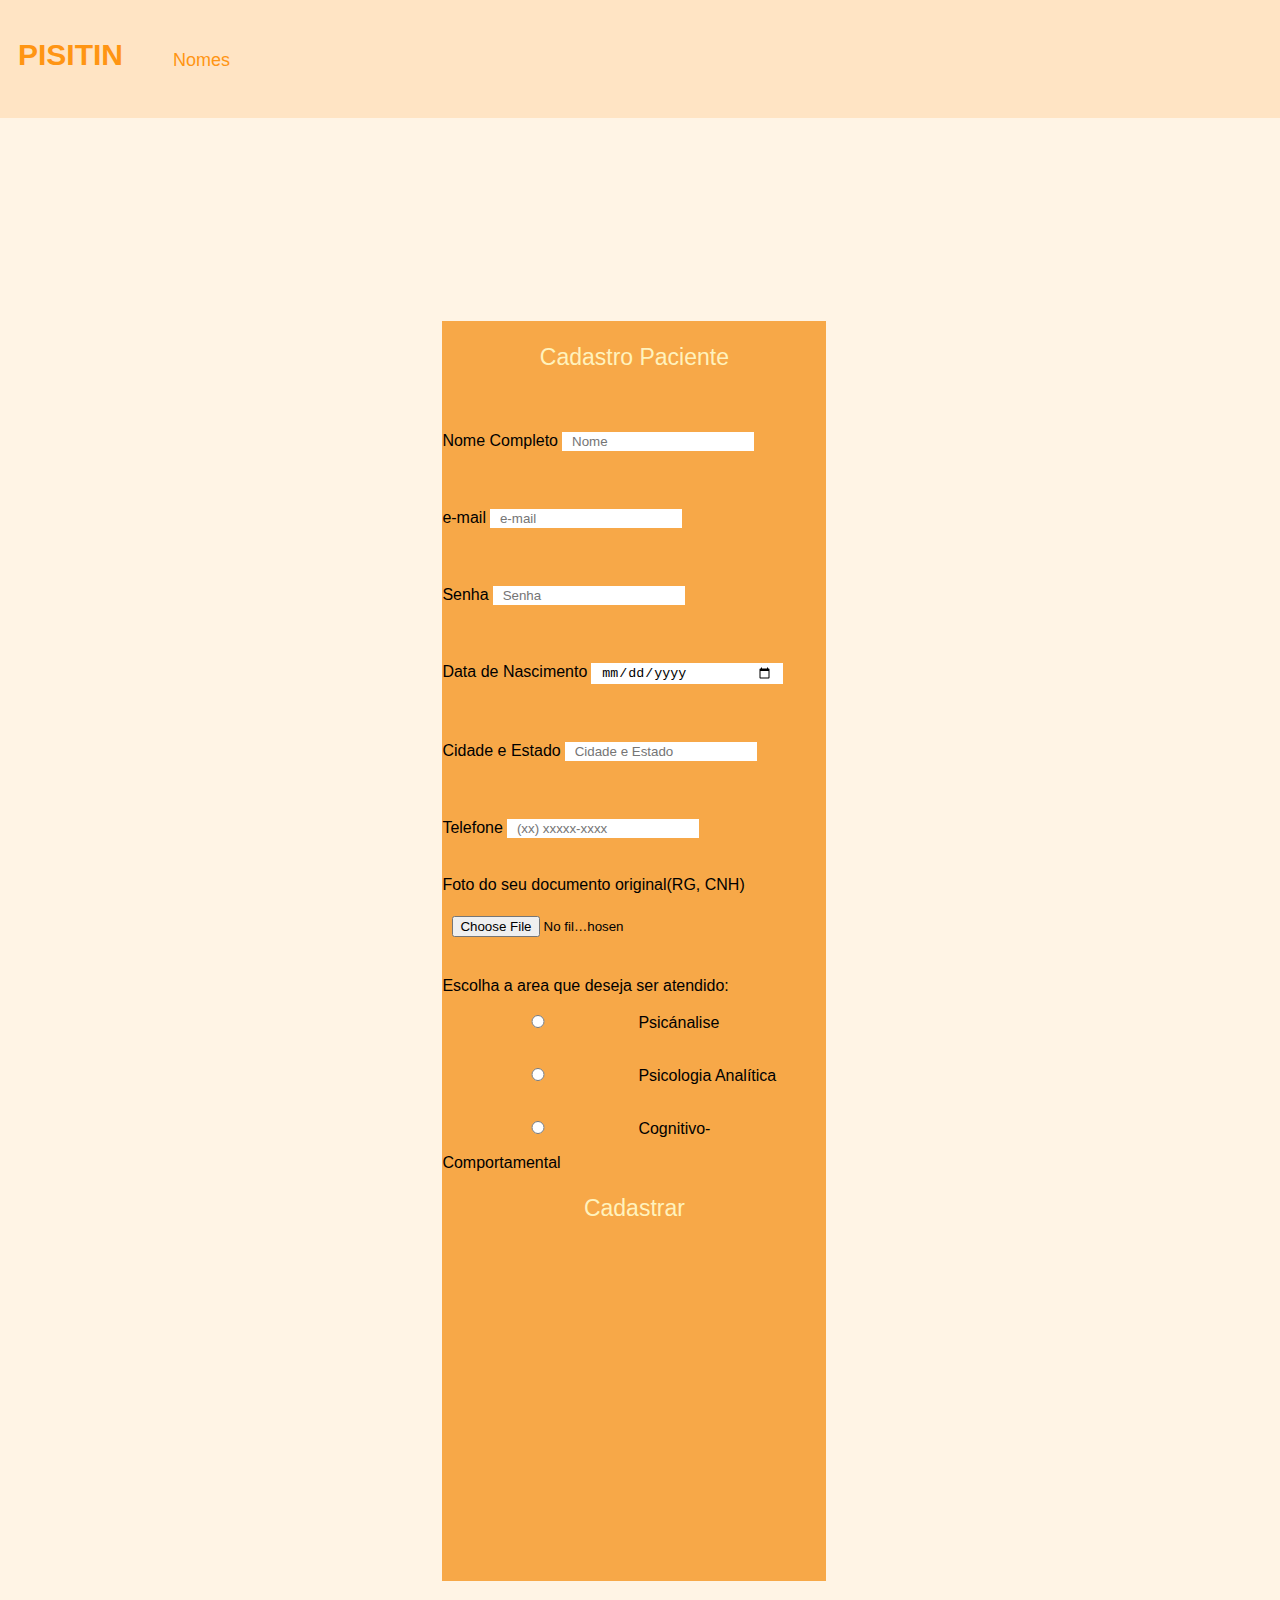
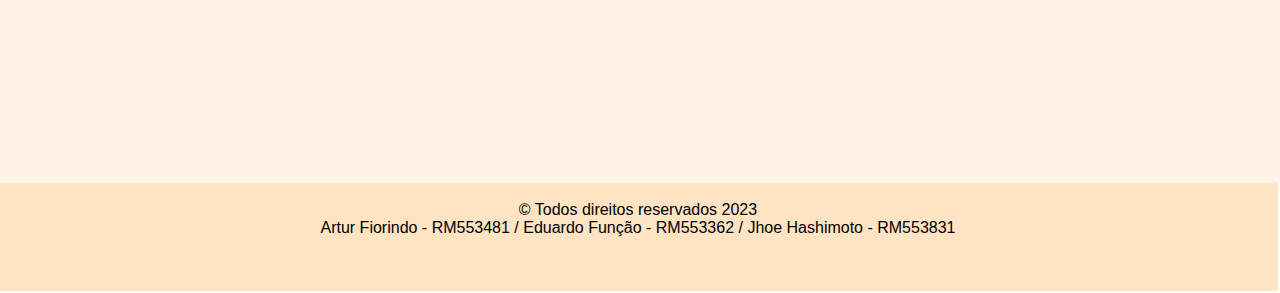
<file: html e css/cadastro/cadastro-paciente.html>
<!DOCTYPE html>
<html lang="pt-br">
<head>
    <meta charset="UTF-8">
    <meta name="viewport" content="width=device-width, initial-scale=1.0">
    <link rel='stylesheet' type='text/css' media='screen' href='../css/cadastro-pac.css'>
    <link rel="icon" href="../img/icon-site.png" alt="icon P">
    <title>Pisitin</title>
</head>
<body>
    <header>
        <div class="container-menu">
            <div class="logo">
                <a href="../index.html"><h2>PISITIN</h2></a>

            </div>
            <div class="menu">

                <a></a>
                <a></a>
                <a></a>
                <a href="../nomes.html">Nomes</a>

            </div>

        </div>
    </header>
    <div class="container-cad">
        <div class="box">
            <p class="text-box">Cadastro Paciente</p>

            <br>

            <form action="">
                <label for="txtNome">Nome Completo</label>
                    <input type="text" id="txtNome" name="txtNome" placeholder="Nome" required>
                    
                    <br> <br>
               
                <label for="txtEmail">e-mail</label>
                    <input type="email" id="txtEmail" name="txtEmail" placeholder="e-mail" required>
                    <br> <br>
                
                <label for="txtSenha">Senha</label>
                    <input type="password" id="txtSenha" name="txtSenha" placeholder="Senha" required>
                    
                    <br> <br>

                <label for="txtData">Data de Nascimento</label>
                    <input type="date" id="txtData" name="txtData" required>
                    
                    <br> <br>

                <label for="txtRegião">Cidade e Estado</label>
                    <input type="text" id="txtRegião" name="txtRegião" placeholder="Cidade e Estado" required>
                    
                    <br> <br>

                    <label for="telefone">Telefone</label>
                        <input class="inputform" type="tel" id="telefone" class="input-padrao" required placeholder="(xx) xxxxx-xxxx">

                    <br><br>
                
                <label for="txtFileUpload">Foto do seu documento original(RG, CNH)</label>
                    <input type="file" id="txtFileUpload" name="txtFileUpload" required>

                    <br><br>

                <label for="area">Escolha a area que deseja ser atendido:</label>
                    <input type="radio" id="psic" name="area">
                <label for="area">Psicánalise</label><br>
                    <input type="radio" id="analitica" name="area">
                <label for="area">Psicologia Analítica</label><br>
                    <input type="radio" id="compor" name="area">
                <label for="area">Cognitivo-Comportamental</label>
                        

            </form>
                    <a class="alog" href="../login.html"><p>Cadastrar</p></a>

            

        </div>
    </div>

    <div class="container-menu2">
        <div class="roda">
            <footer>
                &copy; Todos direitos reservados 2023 <br>
                Artur Fiorindo - RM553481 / Eduardo Função - RM553362 / Jhoe Hashimoto - RM553831

            </footer>

        </div>
    </div>

</body>
</html>
</file>
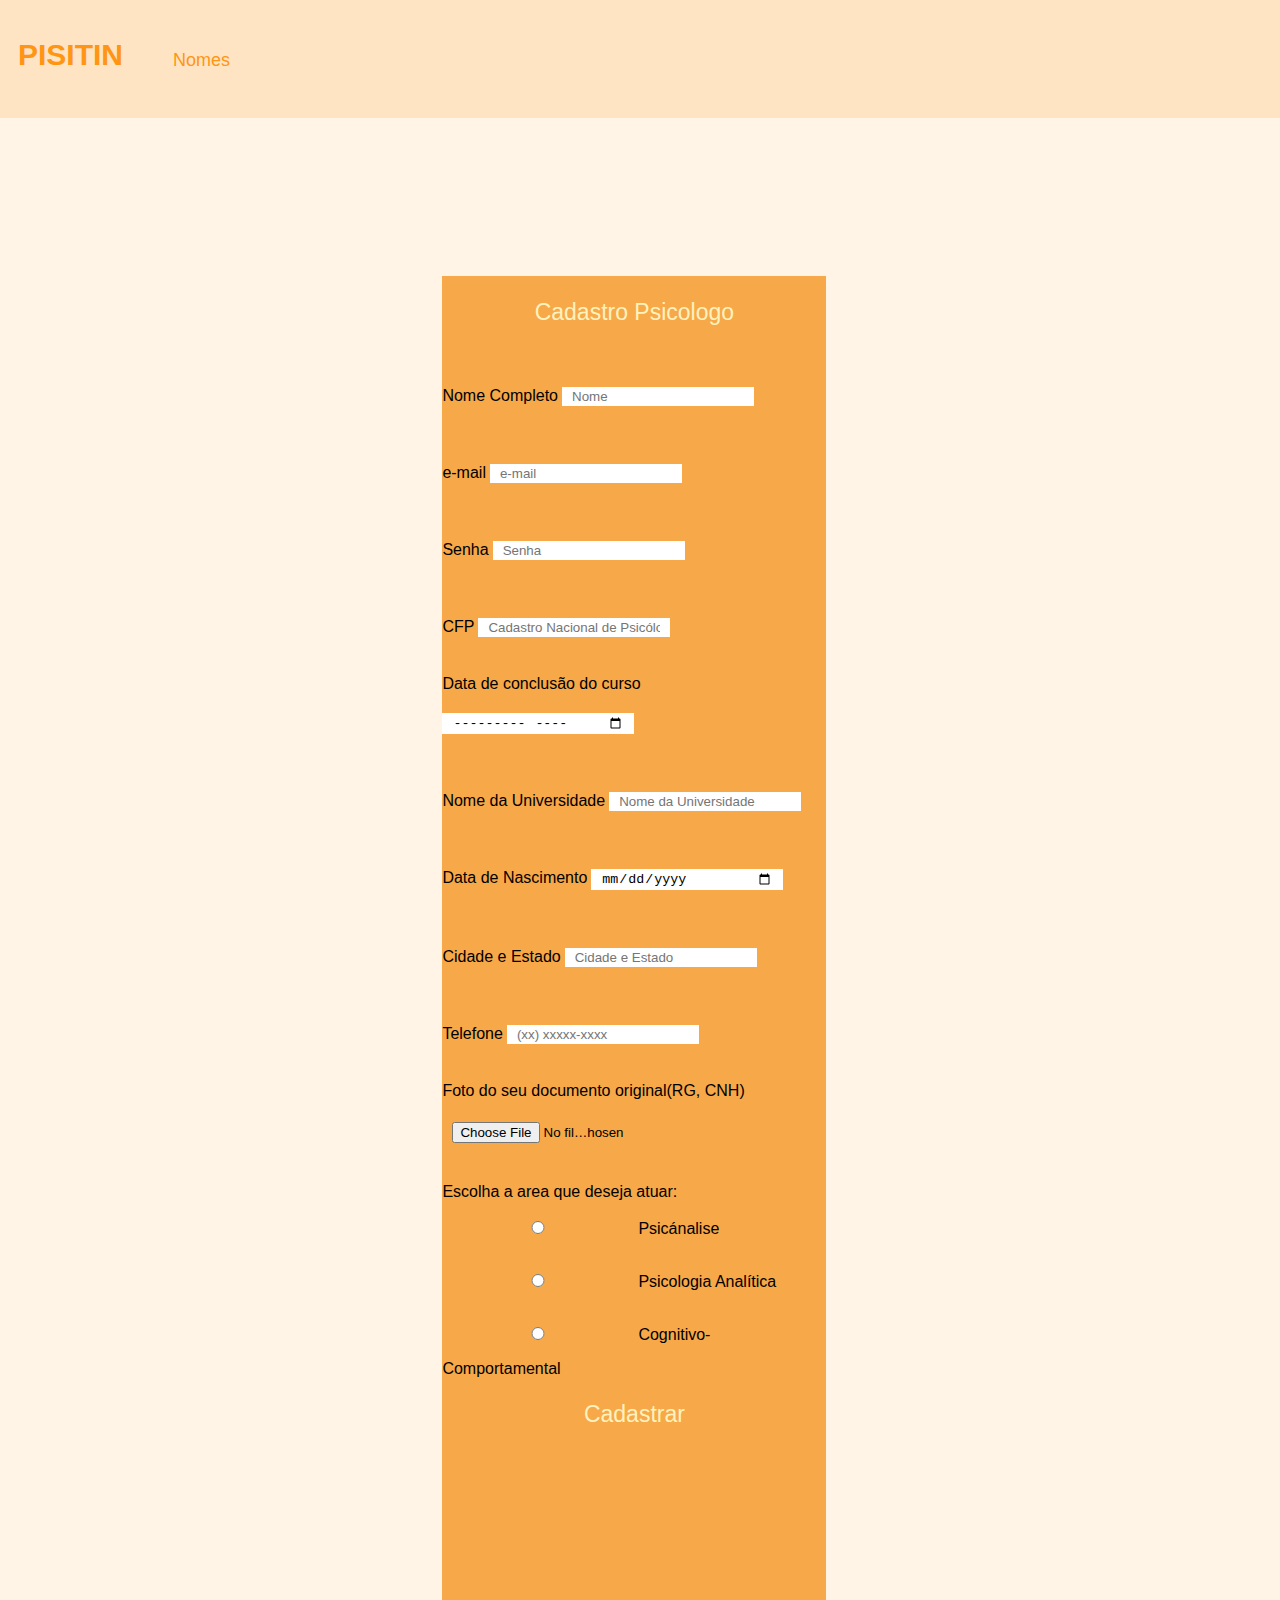
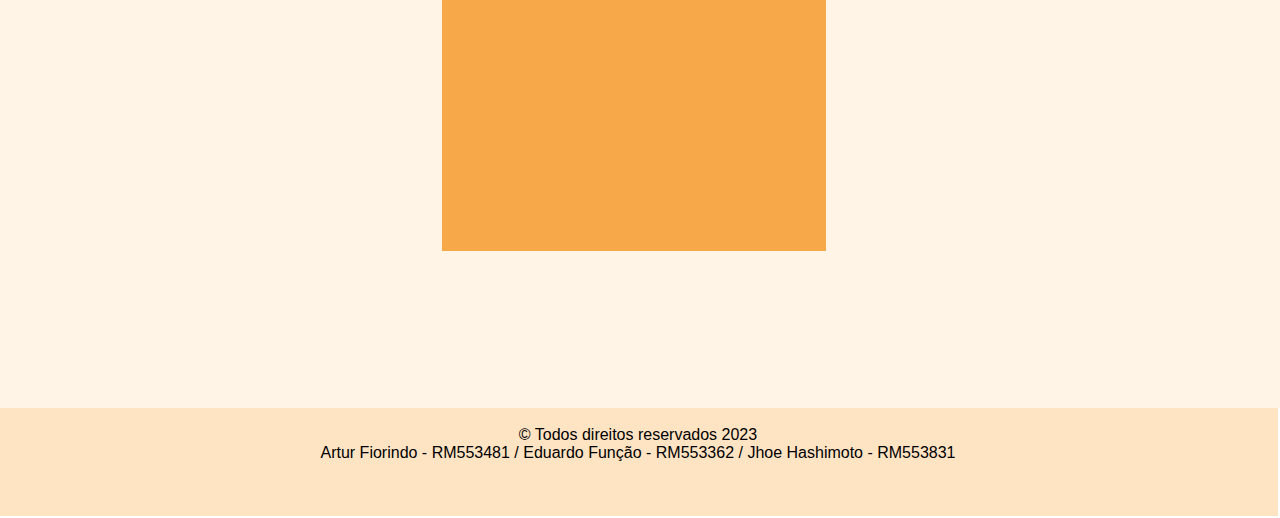
<file: html e css/cadastro/cadastro-psico.html>
<!DOCTYPE html>
<html lang="pt-br">
<head>
    <meta charset="UTF-8">
    <meta name="viewport" content="width=device-width, initial-scale=1.0">
    <link rel='stylesheet' type='text/css' media='screen' href='../css/cadastro-psi.css'>
    <link rel="icon" href="../img/icon-site.png" alt="icon P">
    <title>Pisitin</title>
</head>
<body>
    <header>
        <div class="container-menu">
            <div class="logo">
                <a href="../index.html"><h2>PISITIN</h2></a>

            </div>
            <div class="menu">

                <a></a>
                <a></a>
                <a></a>
                <a href="../nomes.html">Nomes</a>

            </div>

        </div>
    </header>
    <div class="container-cad">
        <div class="box">
            <p class="text-box">Cadastro Psicologo</p>

            <br>

            <form action="">
                <label for="txtNome">Nome Completo</label>
                    <input type="text" id="txtNome" name="txtNome" placeholder="Nome" required>
                    
                    <br> <br>
               
                <label for="txtEmail">e-mail</label>
                    <input type="email" id="txtEmail" name="txtEmail" placeholder="e-mail" required>
                    <br> <br>
                
                <label for="txtSenha">Senha</label>
                    <input type="password" id="txtSenha" name="txtSenha" placeholder="Senha" required>
                    
                    <br> <br>

                <label for="txtCFP">CFP</label>
                    <input type="text" id="txtCFP" name="txtCFP" placeholder="Cadastro Nacional de Psicólogas(os)" required>
                    
                    <br> <br>

                <label for="txtDataCon">Data de conclusão do curso</label>
                    <input type="month" id="txtDataCon" name="txtDataCon" required>
                    
                    <br> <br>

                <label for="txtUni">Nome da Universidade</label>
                    <input type="text" id="txtUni" name="txtUni" placeholder="Nome da Universidade" required>
                    
                    <br> <br>

                <label for="txtData">Data de Nascimento</label>
                    <input type="date" id="txtData" name="txtData" required>
                    
                    <br> <br>

                <label for="txtRegião">Cidade e Estado</label>
                    <input type="text" id="txtRegião" name="txtRegião" placeholder="Cidade e Estado" required>
                    
                    <br> <br>

                    <label for="telefone">Telefone</label>
                        <input class="inputform" type="tel" id="telefone" class="input-padrao" required placeholder="(xx) xxxxx-xxxx">

                    <br><br>
                
                <label for="txtFileUpload">Foto do seu documento original(RG, CNH)</label>
                    <input type="file" id="txtFileUpload" name="txtFileUpload" required>

                    <br><br>

                <label for="area">Escolha a area que deseja atuar:</label>
                    <input type="radio" id="psic" name="area">
                <label for="area">Psicánalise</label><br>
                    <input type="radio" id="analitica" name="area">
                <label for="area">Psicologia Analítica</label><br>
                    <input type="radio" id="compor" name="area">
                <label for="area">Cognitivo-Comportamental</label>
                        

                    
            </form>
                    <a class="alog" href="../login.html"><p>Cadastrar</p></a>

            

        </div>
    </div>

    <div class="container-menu2">
        <div class="roda">
            <footer>
                &copy; Todos direitos reservados 2023 <br>
                Artur Fiorindo - RM553481 / Eduardo Função - RM553362 / Jhoe Hashimoto - RM553831

            </footer>

        </div>
    </div>

</body>
</html>
</file>
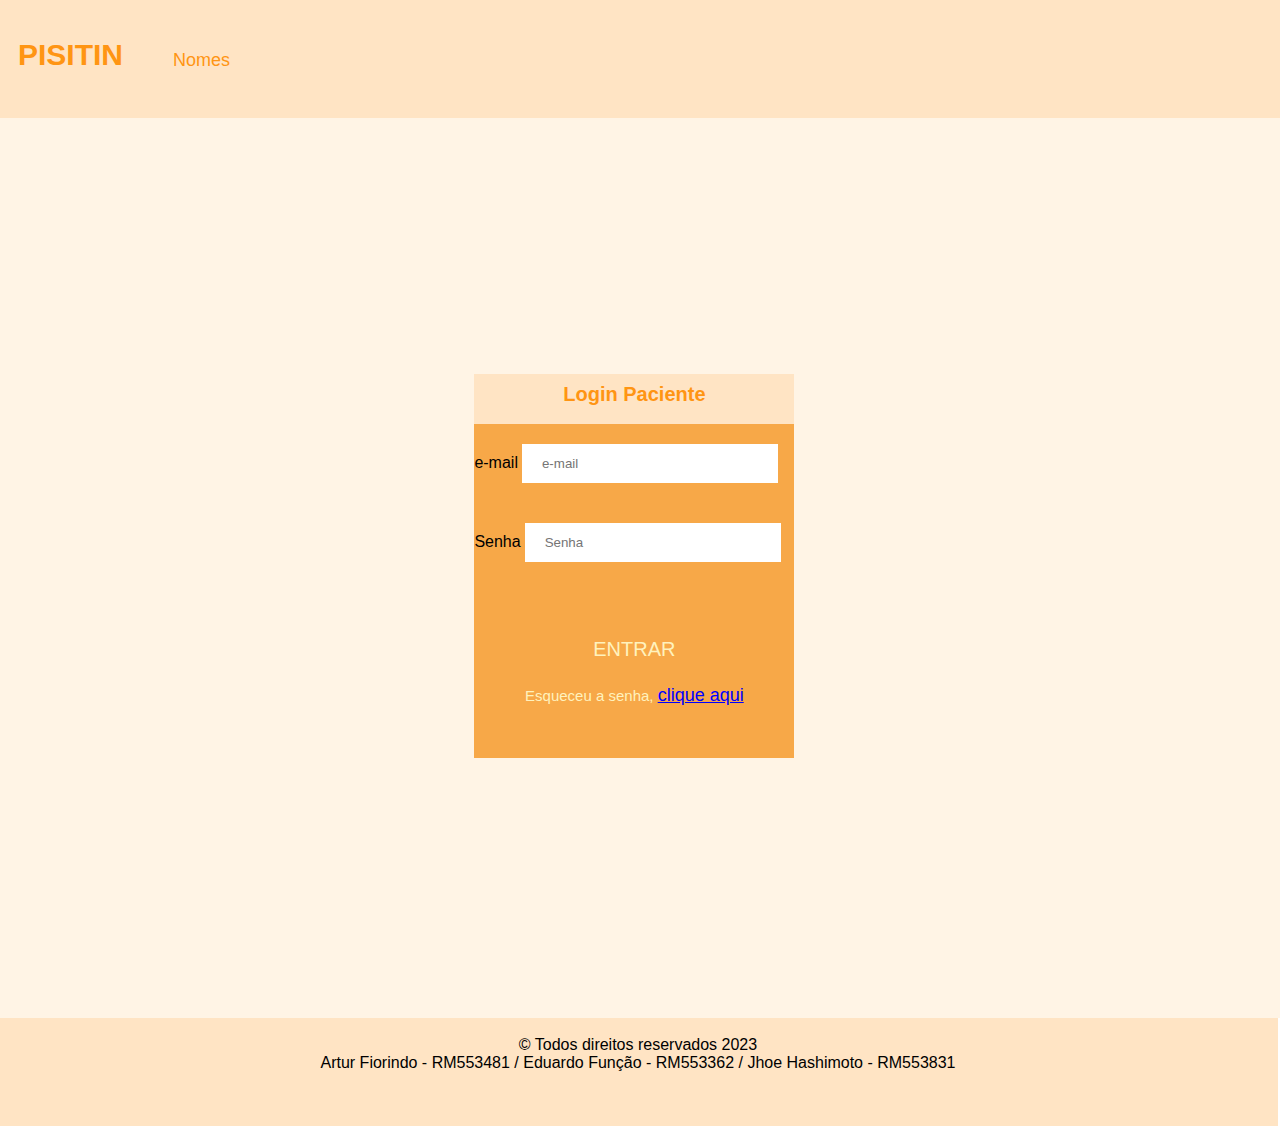
<file: html e css/login/login-pac.html>
<!DOCTYPE html>
<html lang="pt-br">
<head>
    <meta charset="UTF-8">
    <meta name="viewport" content="width=device-width, initial-scale=1.0">
    <link rel='stylesheet' type='text/css' media='screen' href='../css/login-pac.css'>
    <link rel="icon" href="../img/icon-site.png" alt="icon P">
    <title>Pisitin</title>
</head>
<body>
    <header>
        <div class="container-menu">
            <div class="logo">
                <a href="../index.html"><h2>PISITIN</h2></a>

            </div>
            <div class="menu">

                <a></a>
                <a></a>
                <a></a>
                <a href="../nomes.html">Nomes</a>

            </div>

        </div>
    </header>

    <div class="container-log">
        <div class="box">
            <header class="cabe-login">
                <p class="log-text"><strong>Login Paciente</strong></p>
            </header>
            
            <form action="">
                 
            
                <label for="txtEmail">e-mail</label>
                    <input type="email" id="txtEmail" name="txtEmail" placeholder="e-mail" required>

                    
                <label for="txtSenha">Senha</label>
                    <input type="password" id="txtSenha" name="txtSenha" placeholder="Senha" required>

                    <br><br><br>

                    <a class="botao-login" href="../pagina-principal/pag-pac.html"><p>ENTRAR</p></a>

                <br><br>

                <p class="esquece">Esqueceu a senha, <a class="link-cad" href="../cadastro.html">clique aqui</a></p>

                


            
        </div>
    </div>

    <div class="container-menu2">
        <div class="roda">
            <footer>
                &copy; Todos direitos reservados 2023 <br>
                Artur Fiorindo - RM553481 / Eduardo Função - RM553362 / Jhoe Hashimoto - RM553831

            </footer>

        </div>
    </div>

</body>
</html>
</file>
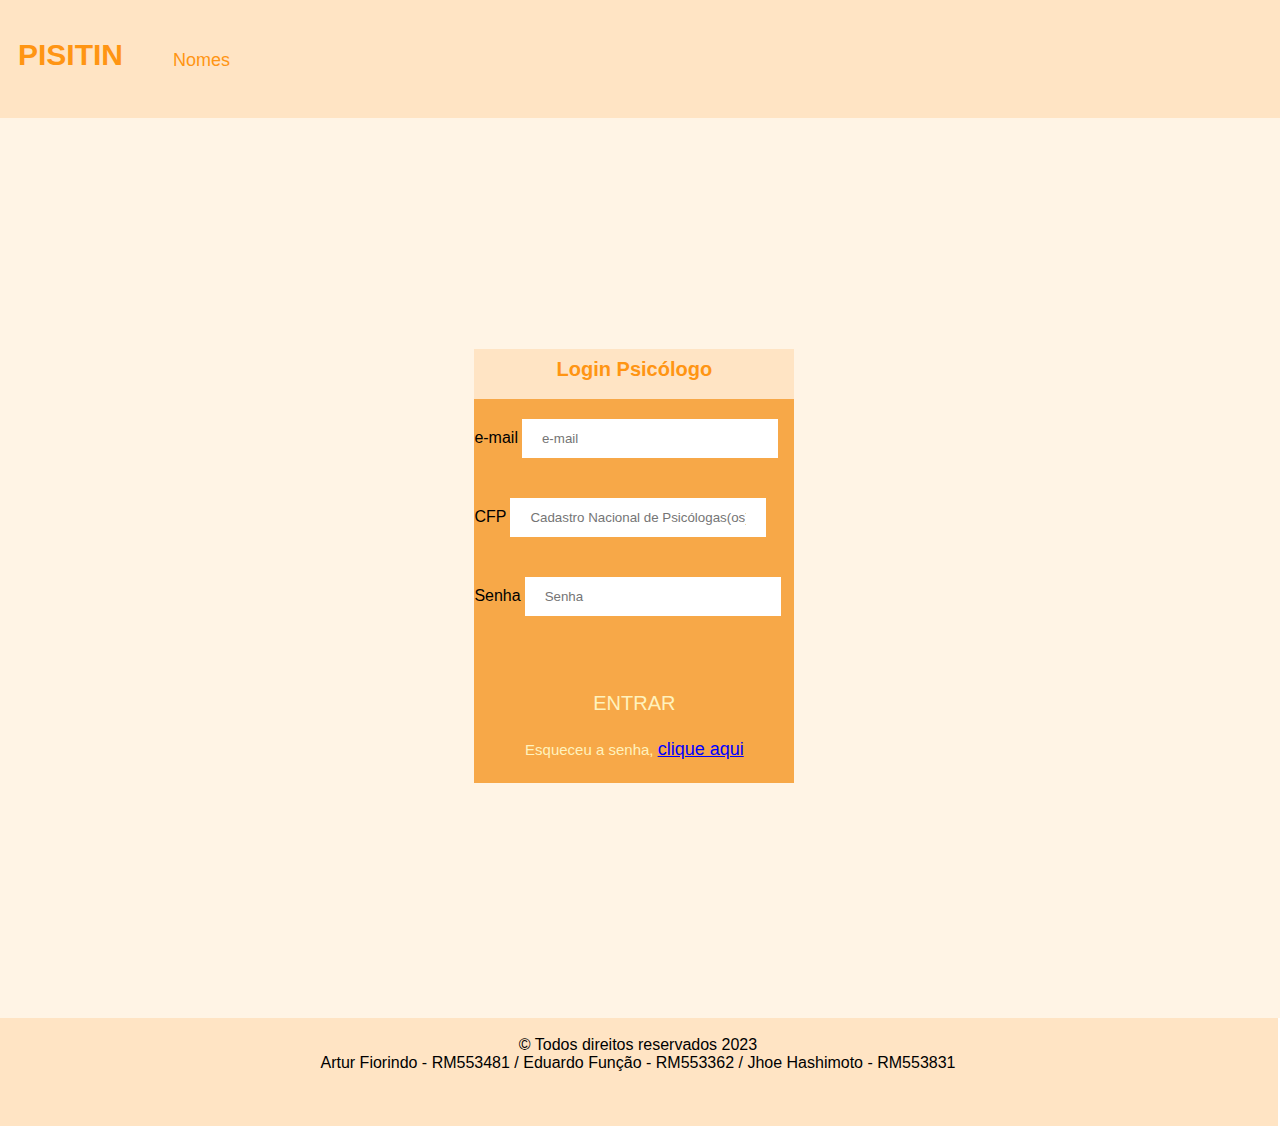
<file: html e css/login/login-psi.html>
<!DOCTYPE html>
<html lang="pt-br">
<head>
    <meta charset="UTF-8">
    <meta name="viewport" content="width=device-width, initial-scale=1.0">
    <link rel='stylesheet' type='text/css' media='screen' href='../css/login-psi.css'>
    <link rel="icon" href="../img/icon-site.png" alt="icon P">
    <title>Pisitin</title>
</head>
<body>
    <header>
        <div class="container-menu">
            <div class="logo">
                <a href="../index.html"><h2>PISITIN</h2></a>

            </div>
            <div class="menu">

                <a></a>
                <a></a>
                <a></a>
                <a href="../nomes.html">Nomes</a>

            </div>

        </div>
    </header>

    <div class="container-log">
        <div class="box">
            <header class="cabe-login">
                <p class="log-text"><strong>Login Psicólogo</strong></p>
            </header>
            
            <form action="">
                 
            
                <label for="txtEmail">e-mail</label>
                    <input type="email" id="txtEmail" name="txtEmail" placeholder="e-mail" required>

                <label for="txtCFP">CFP</label>
                    <input type="text" id="txtCFP" name="txtCFP" placeholder="Cadastro Nacional de Psicólogas(os)" required>

                    
                <label for="txtSenha">Senha</label>
                    <input type="password" id="txtSenha" name="txtSenha" placeholder="Senha" required>

                    <br><br><br>

                
                <a class="botao-login" href="../pagina-principal/pag-psi.html"><p>ENTRAR</p></a>

                <br><br>

                <p class="esquece">Esqueceu a senha, <a class="link-cad" href="../cadastro.html">clique aqui</a></p>

                


            
        </div>
    </div>

    <div class="container-menu2">
        <div class="roda">
            <footer>
                &copy; Todos direitos reservados 2023 <br>
                Artur Fiorindo - RM553481 / Eduardo Função - RM553362 / Jhoe Hashimoto - RM553831

            </footer>

        </div>
    </div>

</body>
</html>
</file>
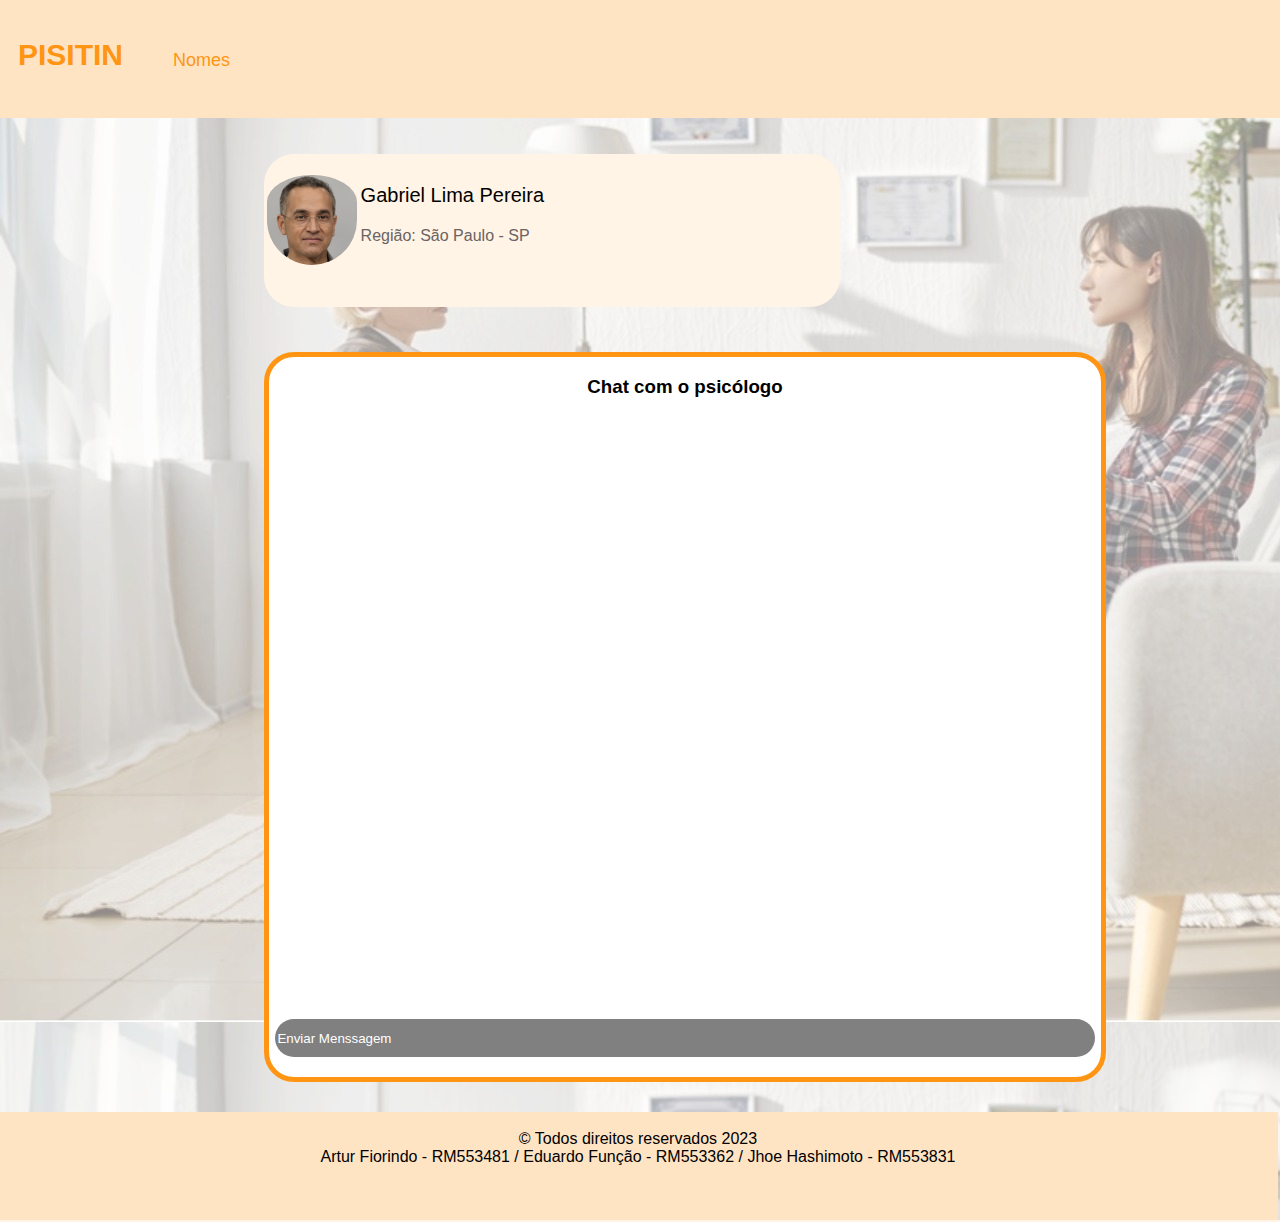
<file: html e css/pagina-principal/contato-pac.html>
<!DOCTYPE html>
<html lang="pt-br">
<head>
    <meta charset="UTF-8">
    <meta name="viewport" content="width=device-width, initial-scale=1.0">
    <link rel='stylesheet' type='text/css' media='screen' href='../css/contato-pac.css'>
    <link rel="icon" href="../img/icon-site.png" alt="icon P">
    <title>Pisitin</title>
</head>
<body>
    <header>
        
        <div class="container-menu">
            <div class="logo">
                <a href="../index.html"><h2>PISITIN</h2></a>

            </div>
            <div class="menu">

                <a></a>
                <a></a>
                <a></a>
                <a href="../nomes.html">Nomes</a>

            </div>

        </div>

    </header>

    <div class="box-lista">
        <table>
            <td>
                <img class="psi" src="../img/psi1.jpeg" alt="Imagem psicólogo Gabriel">
            </td>
            <td>
                <p class="info-psi">Gabriel Lima Pereira</p> <br> <p class="reg-psi">Região: São Paulo - SP</p>
            </td>
        
        </table> 

        </div>
    </div>

    <div class="container-chat">
        <div class="box-chat">
            <form>
                
                <h3>Chat com o psicólogo</h3>
                <label for="txtMenssagem"></label>
                    <input type="text" id="txtMenssagem" name="txtMenssagem" placeholder="Enviar Menssagem" required>

            </form>
              

        </div>
    </div>

    <div class="container-menu2">
        <div class="roda">
            <footer>
                &copy; Todos direitos reservados 2023 <br>
                Artur Fiorindo - RM553481 / Eduardo Função - RM553362 / Jhoe Hashimoto - RM553831

            </footer>

        </div>
    </div>

</body>
</html>
</file>
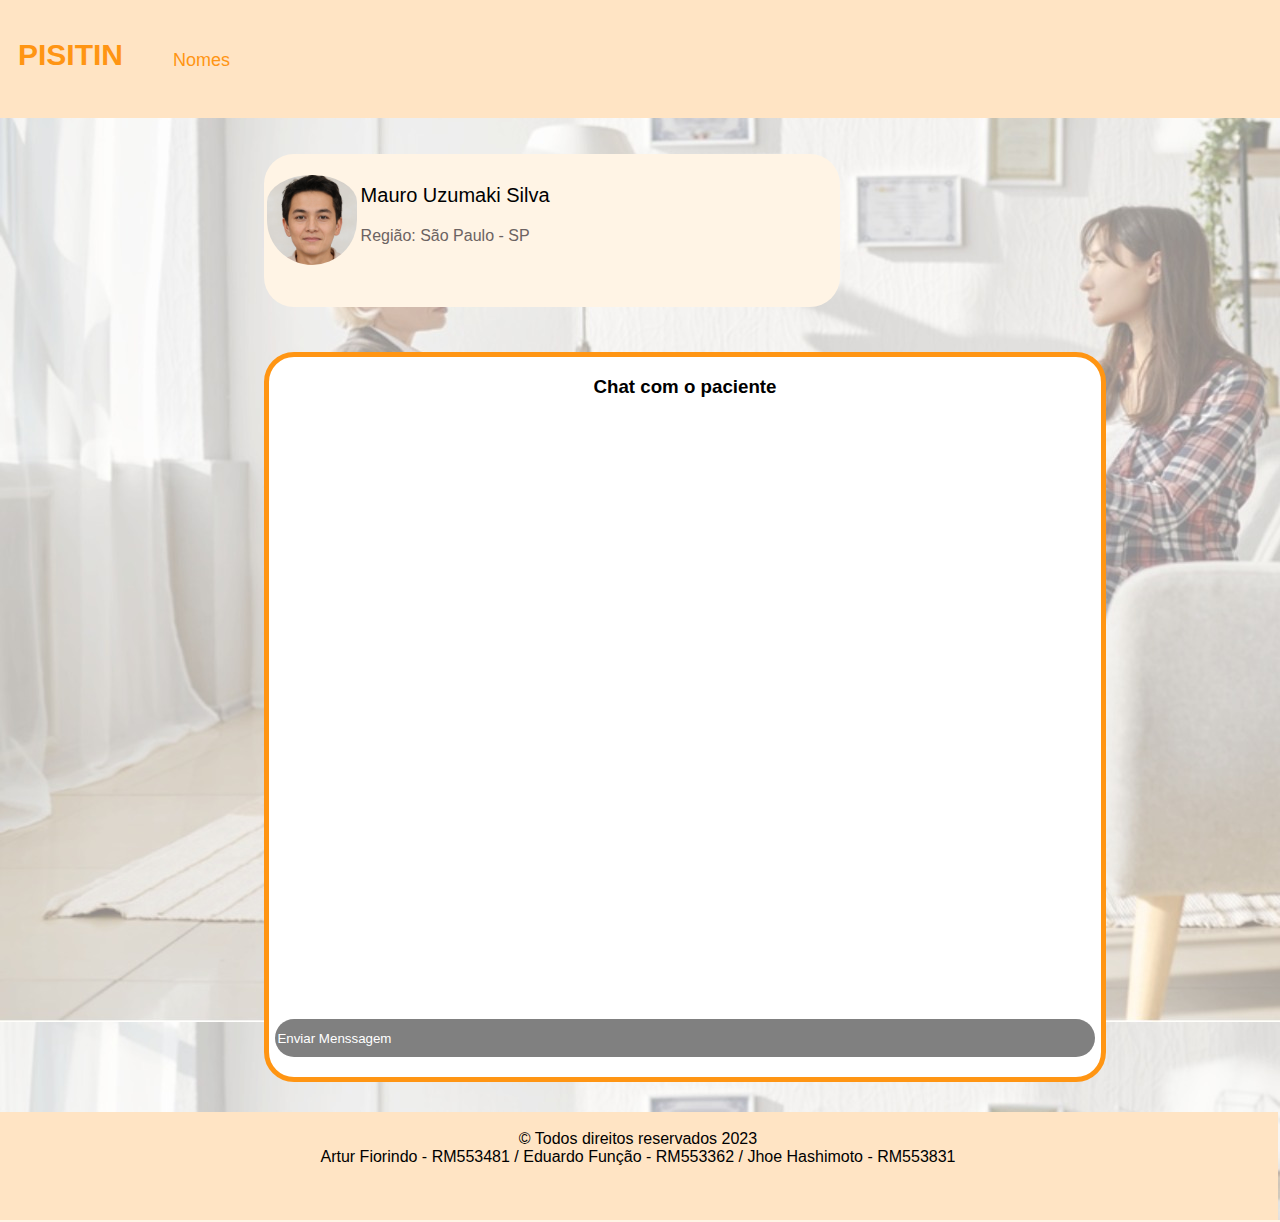
<file: html e css/pagina-principal/contato-psi.html>
<!DOCTYPE html>
<html lang="pt-br">
<head>
    <meta charset="UTF-8">
    <meta name="viewport" content="width=device-width, initial-scale=1.0">
    <link rel='stylesheet' type='text/css' media='screen' href='../css/contato-psi.css'>
    <link rel="icon" href="../img/icon-site.png" alt="icon P">
    <title>Pisitin</title>
</head>
<body>
    <header>
        <div class="container-menu">
            <div class="logo">
                <a href="../index.html"><h2>PISITIN</h2></a>

            </div>
            <div class="menu">

                <a></a>
                <a></a>
                <a></a>
                <a href="../nomes.html">Nomes</a>

            </div>

        </div>

    </header>

    <div class="box-lista">
        <table>
            <td>
                <img class="pac" src="../img/pac1.jpeg" alt="imagem paciente Mauro">
            </td>
            <td>
                <p class="info-pac">Mauro Uzumaki Silva</p> <br> <p class="reg-pac">Região: São Paulo - SP</p>
            </td>
        </table> 

        </div>
    </div>


    <div class="container-chat">
        <div class="box-chat">
            <form>
                <h3>Chat com o paciente</h3>
                <label for="txtMenssagem"></label>
                    <input type="text" id="txtMenssagem" name="txtMenssagem" placeholder="Enviar Menssagem" required>

            </form>
              

        </div>
    </div>

    <div class="container-menu2">
        <div class="roda">
            <footer>
                &copy; Todos direitos reservados 2023 <br>
                Artur Fiorindo - RM553481 / Eduardo Função - RM553362 / Jhoe Hashimoto - RM553831

            </footer>

        </div>
    </div>

</body>
</html>
</file>
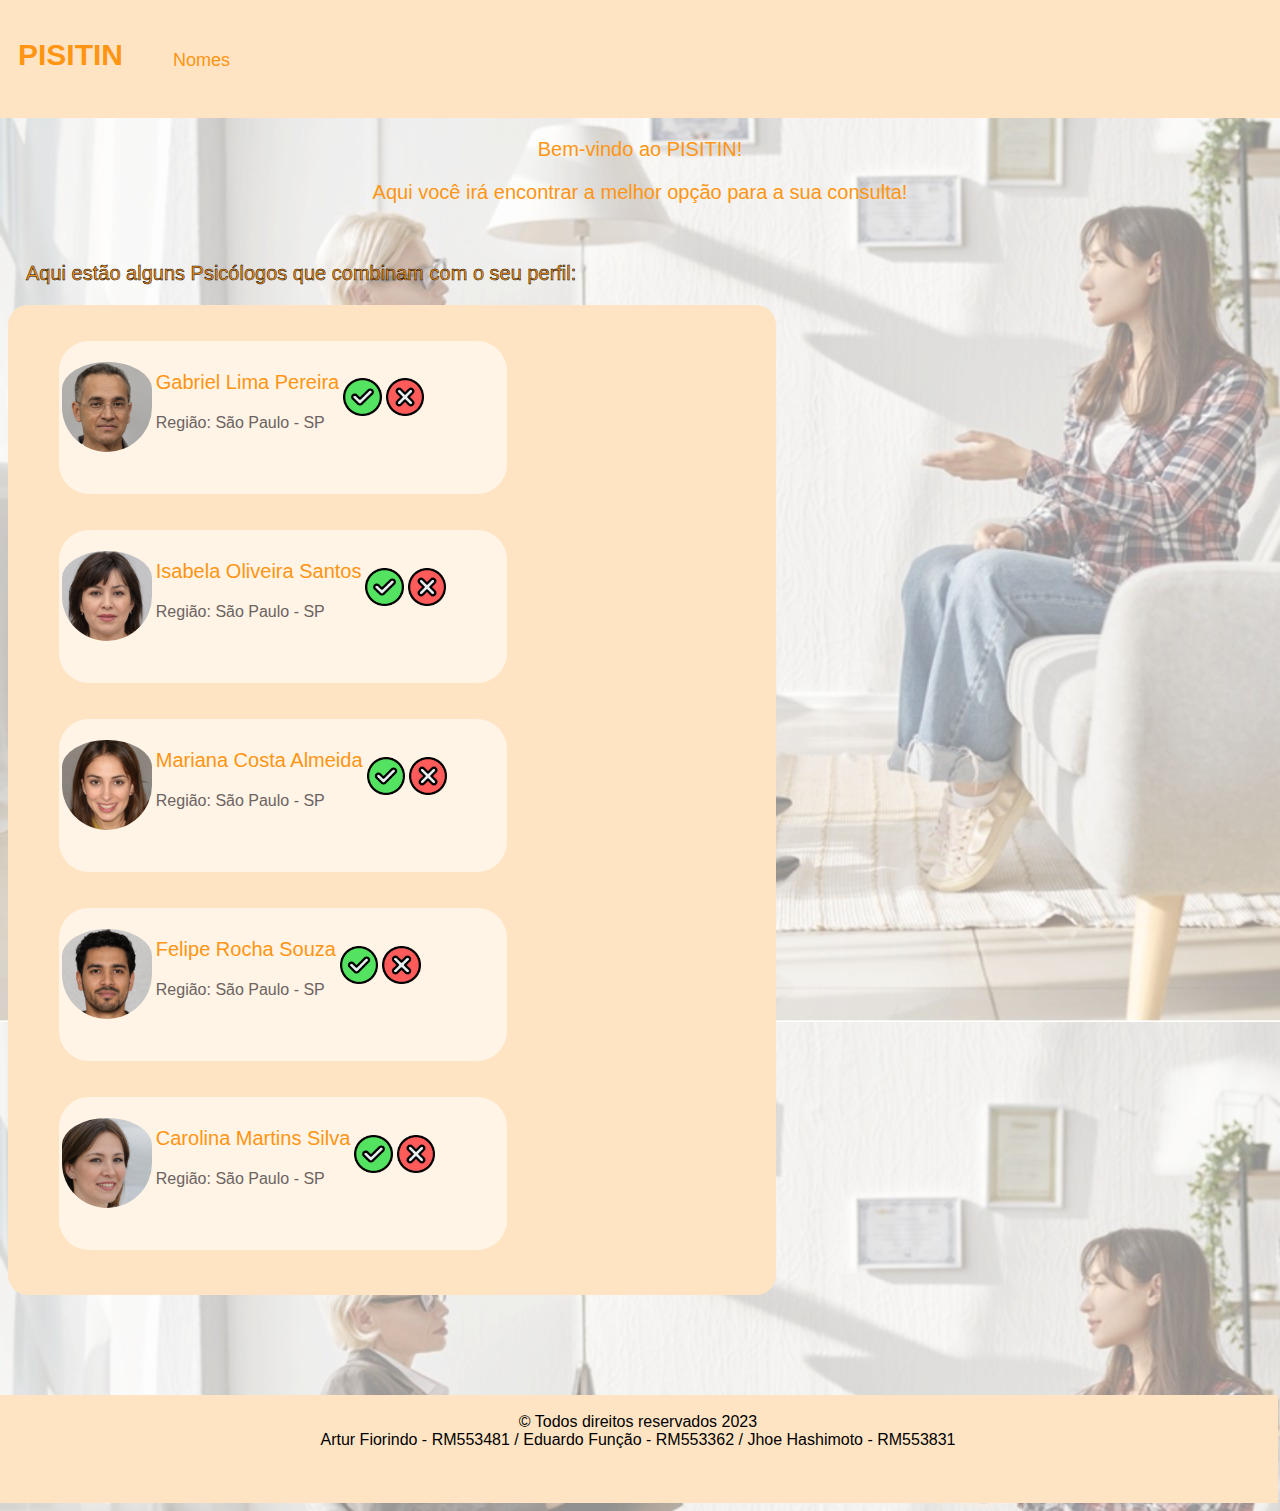
<file: html e css/pagina-principal/pag-pac.html>
<!DOCTYPE html>
<html lang="pt-br">
<head>
    <meta charset="UTF-8">
    <meta name="viewport" content="width=device-width, initial-scale=1.0">
    <link rel='stylesheet' type='text/css' media='screen' href='../css/principal-pac.css'>
    <link rel="icon" href="../img/icon-site.png" alt="icon P">
    <title>Pisitin</title>
</head>
<body>
    <header>
        <div class="container-menu">
            <div class="logo">
                <a href="../index.html"><h2>PISITIN</h2></a>

            </div>
            <div class="menu">

                <a></a>
                <a></a>
                <a></a>
                <a href="../nomes.html">Nomes</a>

            </div>

        </div>

    </header>

    <p class="txt-ini">Bem-vindo ao PISITIN!</p>
    <p class="txt-ini">Aqui você irá encontrar a melhor opção para a sua consulta!</p>

    <br>

    <p class="txt-comb">Aqui estão alguns Psicólogos que combinam com o seu perfil:</p>

    <div class="container-lista">
        <div class="big-box">
            <div class="container-lista">

                    <div class="box-lista">
                    <table>
                        <td>
                            <img class="psi" src="../img/psi1.jpeg" alt="imagem psicólogo Gabriel">
                        </td>
                        <td>
                            <p class="info-psi">Gabriel Lima Pereira</p> <br> <p class="reg-psi">Região: São Paulo - SP</p>
                        </td>
                        <td>
                            <a href="../pagina-principal/contato-pac.html"><img class="ace-rec" src="../img/aceitar.png" alt="icon aceitar"></a>
                            <a href="../pagina-principal/pag-pac_sem.html"><img class="ace-rec" src="../img/cancelar.png" alt="icon recusar"></a>
                        </td>
                    </table> 

                    </div>
                </div>

                <div class="container-lista">
                    <div class="box-lista">
                        <table>
                            <td>
                                <img class="psi" src="../img/psi2.jpeg" alt="imagem psicóloga Isabela">
                            </td>
                            <td>
                                <p class="info-psi">Isabela Oliveira Santos </p> <br> <p class="reg-psi">Região: São Paulo - SP</p>
                            </td>
                            <td>
                                <img class="ace-rec" src="../img/aceitar.png" alt="icon aceitar">
                                <img class="ace-rec" src="../img/cancelar.png" alt="icon recusar">
                            </td>
                        </table> 
                    

                    </div>
                </div>

                <div class="container-lista">
                    <div class="box-lista">
                        <table>
                            <td>
                                <img class="psi" src="../img/psi3.jpeg" alt="imagem psicóloga Mariana">
                            </td>
                            <td>
                                <p class="info-psi">Mariana Costa Almeida</p> <br> <p class="reg-psi">Região: São Paulo - SP</p>
                            </td>
                            <td>
                                <img class="ace-rec" src="../img/aceitar.png" alt="icon aceitar">
                                <img class="ace-rec" src="../img/cancelar.png" alt="icon recusar">
                            </td>
                        </table> 
                        

                    </div>
                </div>

                <div class="container-lista">
                    <div class="box-lista">
                        <table>
                            <td>
                                <img class="psi" src="../img/psi5.jpeg" alt="imagem psicólogo Felipe">
                            </td>
                            <td>
                                <p class="info-psi">Felipe Rocha Souza</p> <br> <p class="reg-psi">Região: São Paulo - SP</p>
                            </td>
                            <td>
                                <img class="ace-rec" src="../img/aceitar.png" alt="icon aceitar">
                                <img class="ace-rec" src="../img/cancelar.png" alt="icon recusar">
                            </td>
                        </table> 

                    </div>
                </div>

                <div class="container-lista">
                    <div class="box-lista">
                        <table>
                            <td>
                                <img class="psi" src="../img/psi4.jpeg" alt="imagem psicóloga Carolina">
                            </td>
                            <td>
                                <p class="info-psi">Carolina Martins Silva</p> <br> <p class="reg-psi">Região: São Paulo - SP</p>
                            </td>
                            <td>
                                <img class="ace-rec" src="../img/aceitar.png" alt="icon aceitar">
                                <img class="ace-rec" src="../img/cancelar.png" alt="icon recusar">
                            </td>
                        </table> 

                    </div>
                </div>
        
        </div>
    </div>


    <div class="container-menu2">
        <div class="roda">
            <footer>
                &copy; Todos direitos reservados 2023 <br>
                Artur Fiorindo - RM553481 / Eduardo Função - RM553362 / Jhoe Hashimoto - RM553831

            </footer>

        </div>
    </div>

</body>
</html>
</file>
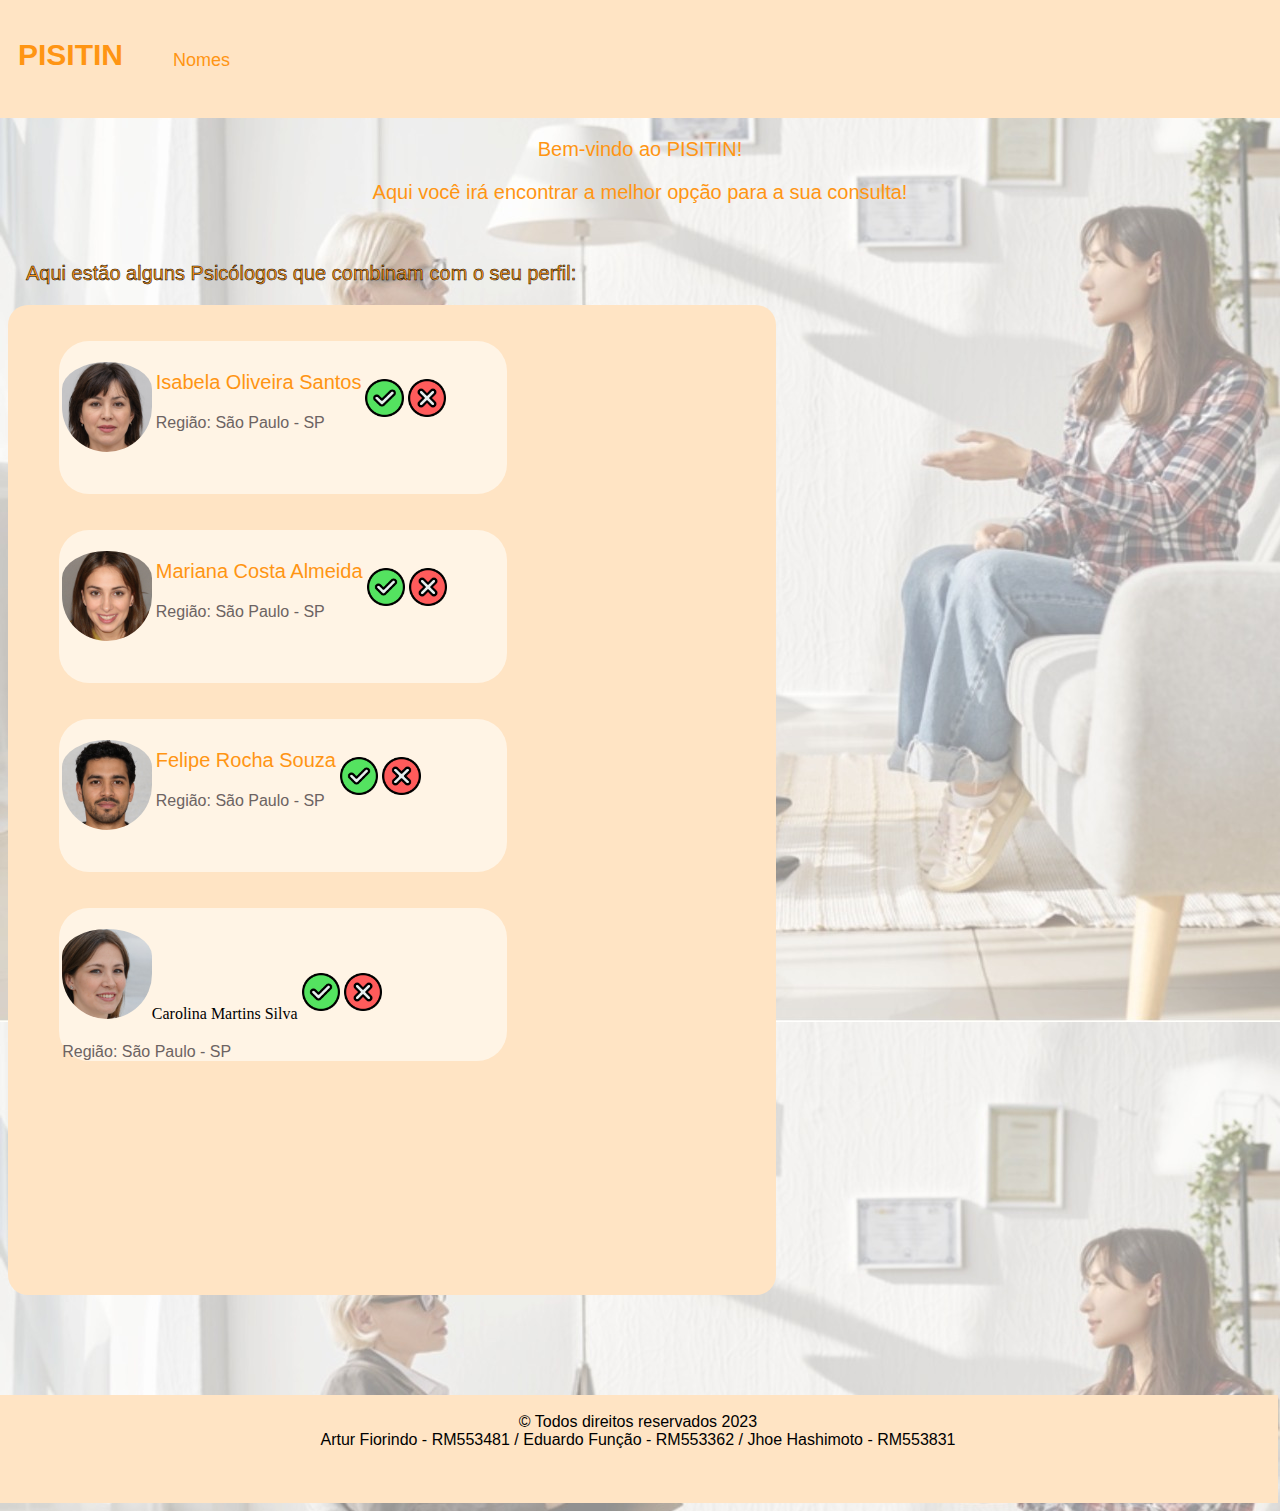
<file: html e css/pagina-principal/pag-pac_sem.html>
<!DOCTYPE html>
<html lang="pt-br">
<head>
    <meta charset="UTF-8">
    <meta name="viewport" content="width=device-width, initial-scale=1.0">
    <link rel='stylesheet' type='text/css' media='screen' href='../css/principal-pac.css'>
    <link rel="icon" href="../img/icon-site.png" alt="icon P">
    <title>Pisitin</title>
</head>
<body>
    <header>
        <div class="container-menu">
            <div class="logo">
                <a href="../index.html"><h2>PISITIN</h2></a>

            </div>
            <div class="menu">

                <a></a>
                <a></a>
                <a></a>
                <a href="../nomes.html">Nomes</a>

            </div>

        </div>

    </header>

    <p class="txt-ini">Bem-vindo ao PISITIN!</p>
    <p class="txt-ini">Aqui você irá encontrar a melhor opção para a sua consulta!</p>

    <br>

    <p class="txt-comb">Aqui estão alguns Psicólogos que combinam com o seu perfil:</p>

    <div class="container-lista">
        <div class="big-box">
            <div class="container-lista">

                    
                <div class="container-lista">
                    <div class="box-lista">
                        <table>
                            <td>
                                <img class="psi" src="../img/psi2.jpeg" alt="imagem psicóloga Isabela">
                            </td>
                            <td>
                                <p class="info-psi">Isabela Oliveira Santos </p> <br> <p class="reg-psi">Região: São Paulo - SP</p>
                            </td>
                            <td>
                                <img class="ace-rec" src="../img/aceitar.png" alt="icon aceitar">
                                <img class="ace-rec" src="../img/cancelar.png" alt="icon recusar">
                            </td>
                        </table> 
                    

                    </div>
                </div>

                <div class="container-lista">
                    <div class="box-lista">
                        <table>
                            <td>
                                <img class="psi" src="../img/psi3.jpeg" alt="imagem psicóloga Mariana">
                            </td>
                            <td>
                                <p class="info-psi">Mariana Costa Almeida</p> <br> <p class="reg-psi">Região: São Paulo - SP</p>
                            </td>
                            <td>
                                <img class="ace-rec" src="../img/aceitar.png" alt="icon aceitar">
                                <img class="ace-rec" src="../img/cancelar.png" alt="icon recusar">
                            </td>
                        </table> 
                        

                    </div>
                </div>

                <div class="container-lista">
                    <div class="box-lista">
                        <table>
                            <td>
                                <img class="psi" src="../img/psi5.jpeg" alt="imagem psicólogo Felipe">
                            </td>
                            <td>
                                <p class="info-psi">Felipe Rocha Souza</p> <br> <p class="reg-psi">Região: São Paulo - SP</p>
                            </td>
                            <td>
                                <img class="ace-rec" src="../img/aceitar.png" alt="icon aceitar">
                                <img class="ace-rec" src="../img/cancelar.png" alt="icon recusar">
                            </td>
                        </table> 

                    </div>
                </div>

                <div class="container-lista">
                    <div class="box-lista">
                        <table>
                            <td>
                                <img class="psi" src="../img/psi4.jpeg" alt="imagem psicóloga Carolina>
                            </td>
                            <td>
                                <p class="info-psi">Carolina Martins Silva</p> <br> <p class="reg-psi">Região: São Paulo - SP</p>
                            </td>
                            <td>
                                <img class="ace-rec" src="../img/aceitar.png" alt="icon aceitar">
                                <img class="ace-rec" src="../img/cancelar.png" alt="icon recusar">
                            </td>
                        </table> 

                    </div>
                </div>
        
        </div>
    </div>


    <div class="container-menu2">
        <div class="roda">
            <footer>
                &copy; Todos direitos reservados 2023 <br>
                Artur Fiorindo - RM553481 / Eduardo Função - RM553362 / Jhoe Hashimoto - RM553831

            </footer>

        </div>
    </div>

</body>
</html>
</file>
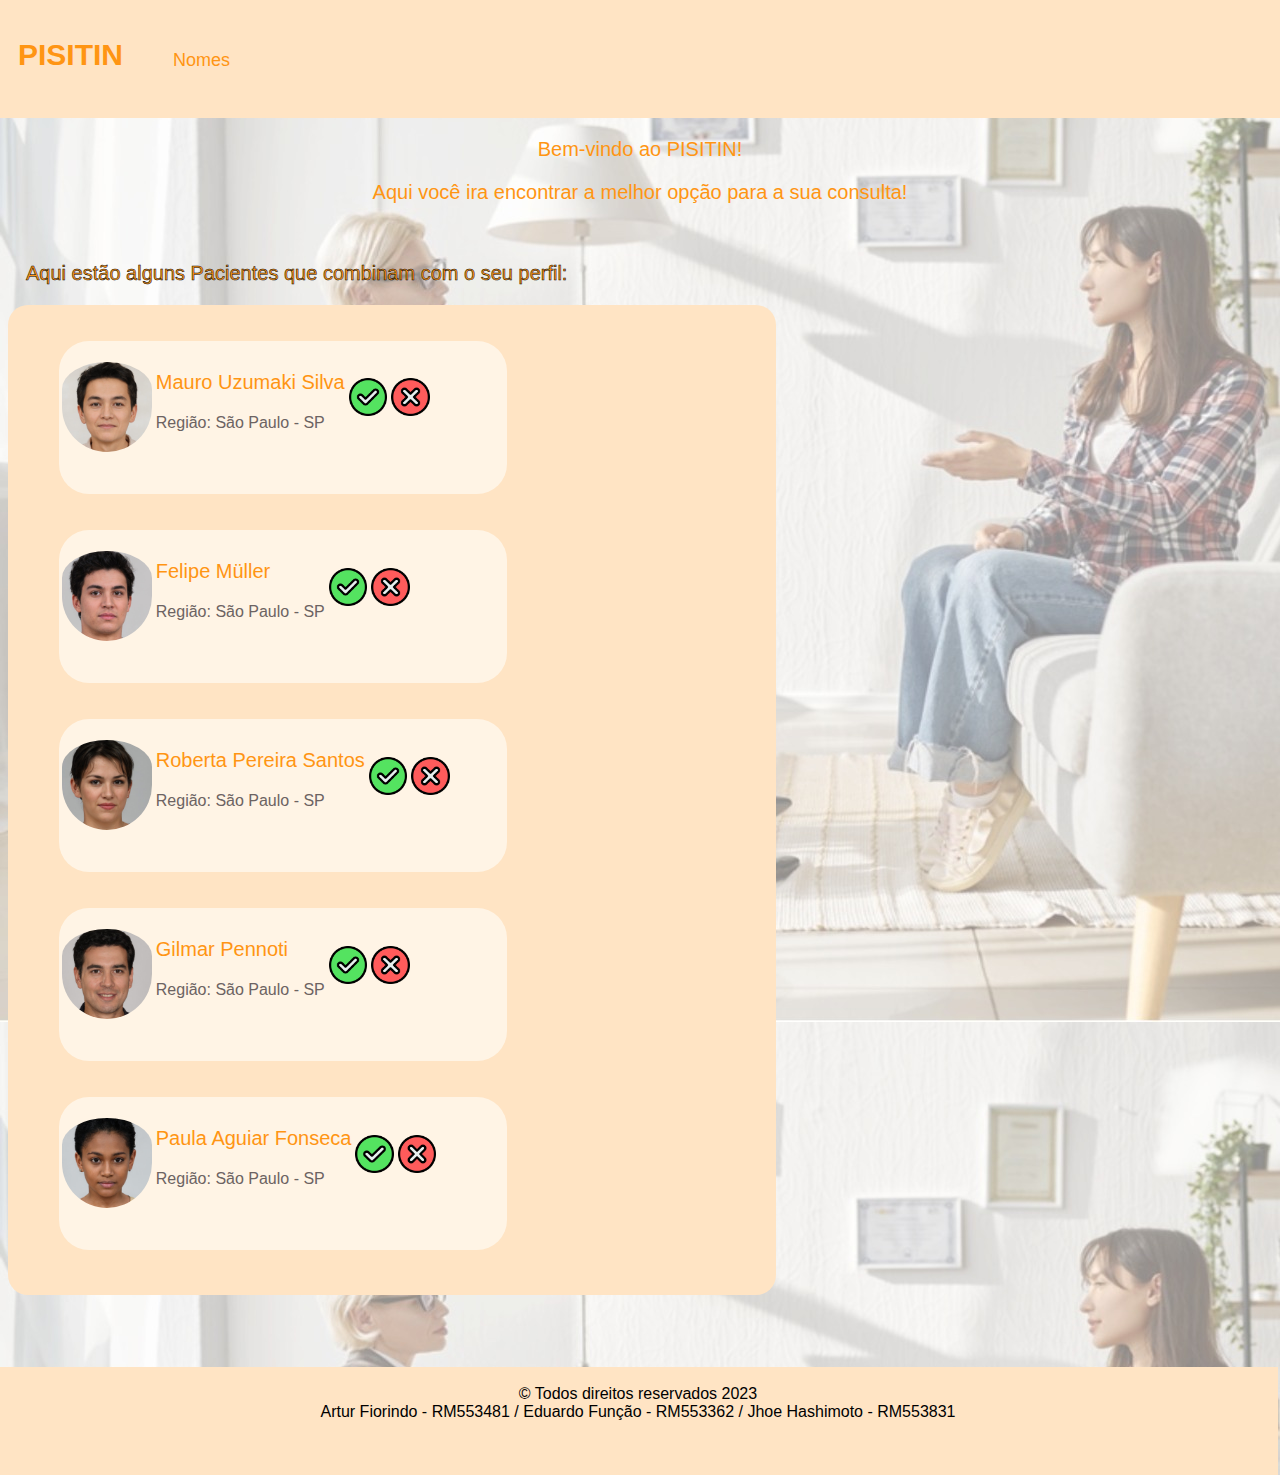
<file: html e css/pagina-principal/pag-psi.html>
<!DOCTYPE html>
<html lang="pt-br">
<head>
    <meta charset="UTF-8">
    <meta name="viewport" content="width=device-width, initial-scale=1.0">
    <link rel='stylesheet' type='text/css' media='screen' href='../css/principal-psi.css'>
    <link rel="icon" href="../img/icon-site.png" alt="icon P">
    <title>Pisitin</title>
</head>
<body>
    <header>
        <div class="container-menu">
            <div class="logo">
                <a href="../index.html"><h2>PISITIN</h2></a>

            </div>
            <div class="menu">

                <a></a>
                <a></a>
                <a></a>
                <a href="../nomes.html">Nomes</a>

            </div>

        </div>
    </header>

    <p class="txt-ini">Bem-vindo ao PISITIN!</p>
    <p class="txt-ini">Aqui você ira encontrar a melhor opção para a sua consulta!</p>

    <br>

    <p class="txt-comb">Aqui estão alguns Pacientes que combinam com o seu perfil:</p>

    
    <div class="container-lista">
        <div class="big-box">
            <div class="container-lista">

                    <div class="box-lista">
                    <table>
                        <td>
                            <img class="pac" src="../img/pac1.jpeg" alt="imagem paciente Mauro">
                        </td>
                        <td>
                            <p class="info-pac">Mauro Uzumaki Silva</p> <br> <p class="reg-pac">Região: São Paulo - SP</p>
                        </td>
                        <td>
                            <a href="../pagina-principal/contato-psi.html"><img class="ace-rec" src="../img/aceitar.png" alt="icon aceitar"></a>
                            <a href="../pagina-principal/pag-psi_sem.html"><img class="ace-rec" src="../img/cancelar.png" alt="icon recusar"></a>
                        </td>
                    </table> 

                    </div>
                </div>

                <div class="container-lista">
                    <div class="box-lista">
                        <table>
                            <td>
                                <img class="pac" src="../img/pac2.jpeg" alt="imagem paciente Felipe">
                            </td>
                            <td>
                                <p class="info-pac">Felipe Müller </p> <br> <p class="reg-pac">Região: São Paulo - SP</p>
                            </td>
                            <td>
                                <img class="ace-rec" src="../img/aceitar.png" alt="icon aceitar">
                                <img class="ace-rec" src="../img/cancelar.png" alt="icon recusar">
                            </td>
                        </table> 
                    

                    </div>
                </div>

                <div class="container-lista">
                    <div class="box-lista">
                        <table>
                            <td>
                                <img class="pac" src="../img/pac3.jpeg" alt="imagem paciente Roberta">
                            </td>
                            <td>
                                <p class="info-pac">Roberta Pereira Santos</p> <br> <p class="reg-pac">Região: São Paulo - SP</p>
                            </td>
                            <td>
                                <img class="ace-rec" src="../img/aceitar.png" alt="icon aceitar">
                                <img class="ace-rec" src="../img/cancelar.png" alt="icon recusar">
                            </td>
                        </table> 
                        

                    </div>
                </div>

                <div class="container-lista">
                    <div class="box-lista">
                        <table>
                            <td>
                                <img class="pac" src="../img/pac5.jpeg" alt="imagem paciente Gilmar">
                            </td>
                            <td>
                                <p class="info-pac">Gilmar Pennoti</p> <br> <p class="reg-pac">Região: São Paulo - SP</p>
                            </td>
                            <td>
                                <img class="ace-rec" src="../img/aceitar.png" alt="icon aceitar">
                                <img class="ace-rec" src="../img/cancelar.png" alt="icon recusar">
                            </td>
                        </table> 

                    </div>
                </div>

                <div class="container-lista">
                    <div class="box-lista">
                        <table>
                            <td>
                                <img class="pac" src="../img/pac4.jpeg" alt="imagem paciente Paula">
                            </td>
                            <td>
                                <p class="info-pac">Paula Aguiar Fonseca</p> <br> <p class="reg-pac">Região: São Paulo - SP</p>
                            </td>
                            <td>
                                <img class="ace-rec" src="../img/aceitar.png" alt="icon aceitar">
                                <img class="ace-rec" src="../img/cancelar.png" alt="icon recusar">
                            </td>
                        </table> 

                    </div>
                </div>
        
        </div>
    </div>

    <div class="container-menu2">
        <div class="roda">
            <footer>
                &copy; Todos direitos reservados 2023 <br>
                Artur Fiorindo - RM553481 / Eduardo Função - RM553362 / Jhoe Hashimoto - RM553831

            </footer>

        </div>
    </div>

</body>
</html>
</file>
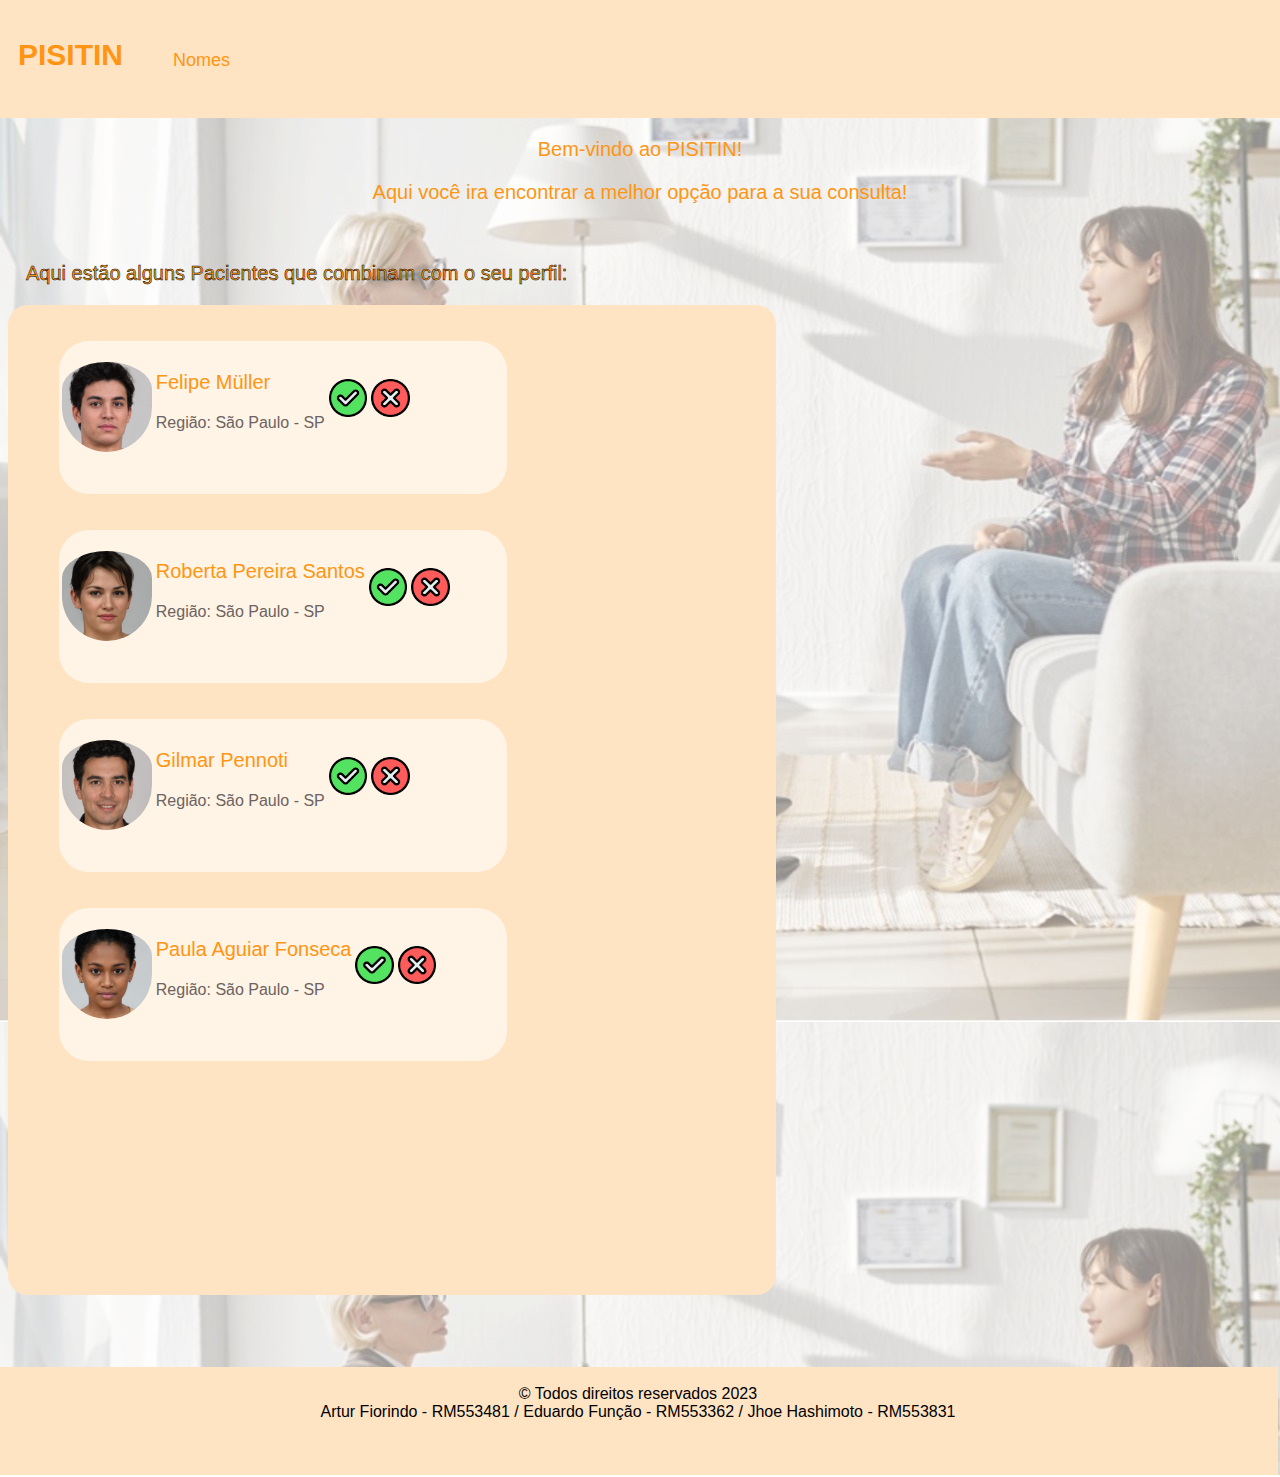
<file: html e css/pagina-principal/pag-psi_sem.html>
<!DOCTYPE html>
<html lang="pt-br">
<head>
    <meta charset="UTF-8">
    <meta name="viewport" content="width=device-width, initial-scale=1.0">
    <link rel='stylesheet' type='text/css' media='screen' href='../css/principal-psi.css'>
    <link rel="icon" href="../img/icon-site.png" alt="icon P">
    <title>Pisitin</title>
</head>
<body>
    <header>
        <div class="container-menu">
            <div class="logo">
                <a href="../index.html"><h2>PISITIN</h2></a>

            </div>
            <div class="menu">

                <a></a>
                <a></a>
                <a></a>
                <a href="../nomes.html">Nomes</a>

            </div>

        </div>
    </header>

    <p class="txt-ini">Bem-vindo ao PISITIN!</p>
    <p class="txt-ini">Aqui você ira encontrar a melhor opção para a sua consulta!</p>

    <br>

    <p class="txt-comb">Aqui estão alguns Pacientes que combinam com o seu perfil:</p>

    
    <div class="container-lista">
        <div class="big-box">
            <div class="container-lista">

                

                <div class="container-lista">
                    <div class="box-lista">
                        <table>
                            <td>
                                <img class="pac" src="../img/pac2.jpeg" alt="imagem paciente Felipe">
                            </td>
                            <td>
                                <p class="info-pac">Felipe Müller </p> <br> <p class="reg-pac">Região: São Paulo - SP</p>
                            </td>
                            <td>
                                <img class="ace-rec" src="../img/aceitar.png" alt="icon aceitar">
                                <img class="ace-rec" src="../img/cancelar.png" alt="icon recusar">
                            </td>
                        </table> 
                    

                    </div>
                </div>

                <div class="container-lista">
                    <div class="box-lista">
                        <table>
                            <td>
                                <img class="pac" src="../img/pac3.jpeg" alt="imagem paciente Roberta">
                            </td>
                            <td>
                                <p class="info-pac">Roberta Pereira Santos</p> <br> <p class="reg-pac">Região: São Paulo - SP</p>
                            </td>
                            <td>
                                <img class="ace-rec" src="../img/aceitar.png" alt="icon aceitar">
                                <img class="ace-rec" src="../img/cancelar.png" alt="icon recusar">
                            </td>
                        </table> 
                        

                    </div>
                </div>

                <div class="container-lista">
                    <div class="box-lista">
                        <table>
                            <td>
                                <img class="pac" src="../img/pac5.jpeg" alt="imagem paciente Gilmar">
                            </td>
                            <td>
                                <p class="info-pac">Gilmar Pennoti</p> <br> <p class="reg-pac">Região: São Paulo - SP</p>
                            </td>
                            <td>
                                <img class="ace-rec" src="../img/aceitar.png" alt="icon aceitar">
                                <img class="ace-rec" src="../img/cancelar.png" alt="icon recusar">
                            </td>
                        </table> 

                    </div>
                </div>

                <div class="container-lista">
                    <div class="box-lista">
                        <table>
                            <td>
                                <img class="pac" src="../img/pac4.jpeg" alt="imagem paciente Paula">
                            </td>
                            <td>
                                <p class="info-pac">Paula Aguiar Fonseca</p> <br> <p class="reg-pac">Região: São Paulo - SP</p>
                            </td>
                            <td>
                                <img class="ace-rec" src="../img/aceitar.png" alt="icon aceitar">
                                <img class="ace-rec" src="../img/cancelar.png" alt="icon recusar">
                            </td>
                        </table> 

                    </div>
                </div>
        
        </div>
    </div>

    <div class="container-menu2">
        <div class="roda">
            <footer>
                &copy; Todos direitos reservados 2023 <br>
                Artur Fiorindo - RM553481 / Eduardo Função - RM553362 / Jhoe Hashimoto - RM553831

            </footer>

        </div>
    </div>

</body>
</html>
</file>
<file: html e css/css/cadastro-pac.css>
header{
    background-color: bisque;
    padding: auto;
    margin-top: -10px;
    margin-left: -10px;
    margin-right: -10px;
    height: 120px;
}
h2{
    font-family: 'Lucida Sans', 'Lucida Sans Regular', 'Lucida Grande', 'Lucida Sans Unicode', Geneva, Verdana, sans-serif;
    color: rgb(255, 149, 19);
    font-size: 30px;
}
a{
    font-family: sans-serif;
    font-size: 18px;
    color: rgb(255, 149, 19);
    text-decoration: none;
}
p{
    font-family: sans-serif;
    font-size: 23px;
    color: rgb(255, 242, 189);
    text-decoration: none;


}
label{
    font-family: sans-serif;
}
input{
    width: 50%;
    padding: 2px 10px;
    margin: 20px 0;
    box-sizing: border-box;
    border: 0px;
   
   
}
.container-menu{
    display: flex;
    flex-wrap: wrap;
   
}
footer{
    background-color: bisque;
    width: 100vw;
    height: 10vh;
    margin-left: -10px;
    margin-bottom: -10px;
    padding-top: 18px;
    text-align: center;
    font-family: sans-serif;
}
.container-menu2{
    display: flex;
    flex-wrap: wrap;
   
}
.logo{
    margin-left: 20px;
    margin-top: 15px;

}
.menu{

margin-top: 52px;
margin-left: 50px;
}
.container-cad {
    width: 101vw;
    height: 185vh;
    background: rgb(255, 244, 229);
    display: flex;
    flex-direction: row;
    justify-content: center;
    align-items: center;
    margin-left: -20px;

    
    
}
.box {
    width: 30vw;
    height: 140vh;
    background: rgb(247, 168, 72);
}
.botao{
    
    align-items: center;
    margin-left: 160px;
    height: 40px;
    width: 100px;
    border: 0px;
    background-color: rgb(255, 242, 189);
    color: rgb(255, 149, 19);
    
    
}
.text-box{
    text-align: center ;
}
.alog{
    text-align: center;
}
</file>
<file: html e css/css/cadastro-psi.css>
header{
    background-color: bisque;
    padding: auto;
    margin-top: -10px;
    margin-left: -10px;
    margin-right: -10px;
    height: 120px;
}
h2{
    font-family: 'Lucida Sans', 'Lucida Sans Regular', 'Lucida Grande', 'Lucida Sans Unicode', Geneva, Verdana, sans-serif;
    color: rgb(255, 149, 19);
    font-size: 30px;
}
a{
    font-family: sans-serif;
    font-size: 18px;
    color: rgb(255, 149, 19);
    text-decoration: none;
}
p{
    font-family: sans-serif;
    font-size: 23px;
    color: rgb(255, 242, 189);
    text-decoration: none;


}
label{
    font-family: sans-serif;
}
input{
    width: 50%;
    padding: 2px 10px;
    margin: 20px 0;
    box-sizing: border-box;
    border: 0px;
   
   
}
.container-menu{
    display: flex;
    flex-wrap: wrap;
   
}
footer{
    background-color: bisque;
    width: 100vw;
    height: 10vh;
    margin-left: -10px;
    margin-bottom: -10px;
    padding-top: 18px;
    text-align: center;
    font-family: sans-serif;
}
.container-menu2{
    display: flex;
    flex-wrap: wrap;
   
}
.logo{
    margin-left: 20px;
    margin-top: 15px;

}
.menu{

margin-top: 52px;
margin-left: 50px;
}
.container-cad {
    width: 101vw;
    height: 210vh;
    background: rgb(255, 244, 229);
    display: flex;
    flex-direction: row;
    justify-content: center;
    align-items: center;
    margin-left: -20px;

    
    
}
.box {
    width: 30vw;
    height: 175vh;
    background: rgb(247, 168, 72);
}
.botao{
    
    align-items: center;
    margin-left: 160px;
    height: 40px;
    width: 100px;
    border: 0px;
    background-color: rgb(255, 242, 189);
    color: rgb(255, 149, 19);
    
    
}
.text-box{
    text-align: center ;
}
.alog{
    text-align: center;
}
</file>
<file: html e css/css/login-pac.css>
header{
    background-color: bisque;
    padding: auto;
    margin-top: -10px;
    margin-left: -10px;
    margin-right: -10px;
    height: 120px;
}
h2{
    font-family: 'Lucida Sans', 'Lucida Sans Regular', 'Lucida Grande', 'Lucida Sans Unicode', Geneva, Verdana, sans-serif;
    color: rgb(255, 149, 19);
    font-size: 30px;
}
a{
    font-family: sans-serif;
    font-size: 18px;
    color: rgb(255, 149, 19);
    text-decoration: none;
}
p{
    font-family: sans-serif;
    font-size: 20px;
    color: rgb(255, 242, 189);
    text-decoration: none;
    margin-bottom: -30px;


}
label{
    font-family: sans-serif;
}
input{
    width: 80%;
    padding: 12px 20px;
    margin: 20px 0;
    box-sizing: border-box;
    border: 0px;
   
}
.body {
    margin: 0px;
    min-height: 100vh;
    min-width: 100vw;
    background-color: rgb(255, 244, 229);
}
.container-log {
    width: 101vw;
    height: 100vh;
    background: rgb(255, 244, 229);
    display: flex;
    flex-direction: row;
    justify-content: center;
    align-items: center;
    margin-left: -20px;

    
    
}
.box {
    width: 320px;
    height: 380px;
    background:rgb(247, 168, 72);

}
.container-menu{
    display: flex;
    flex-wrap: wrap;
   
}
footer{
    background-color: bisque;
    width: 100vw;
    height: 10vh;
    margin-left: -10px;
    margin-bottom: -10px;
    padding-top: 18px;
    text-align: center;
    font-family: sans-serif;
}
.container-menu2{
    display: flex;
    flex-wrap: wrap;
   
}
.logo{
    margin-left: 20px;
    margin-top: 15px;

}
.menu{

margin-top: 52px;
margin-left: 50px;
}
.log-text{
    padding-top: 9px;
    text-align: center;
    color: rgb(255, 149, 19);
}
.botao{
    align-items: center;
    margin-left: 105px;
    height: 40px;
    width: 100px;
    border: 0px;
    background-color: rgb(255, 242, 189);
    color: rgb(255, 149, 19);
    
}
.esquece{
    font-size: 15px;
    text-align: center;
}
.link-cad{
    text-decoration: underline;
    color: blue;
}
.cabe-login{
    height: 50px;
    width: 320px;
    text-align: justify;
    margin-top: -24px;
    margin-left: 0px;
    
}
.botao-login{
    color: rgb(255, 242, 189);
    text-align: center;
    
}
</file>
<file: html e css/css/login-psi.css>
header{
    background-color: bisque;
    padding: auto;
    margin-top: -10px;
    margin-left: -10px;
    margin-right: -10px;
    height: 120px;
}
h2{
    font-family: 'Lucida Sans', 'Lucida Sans Regular', 'Lucida Grande', 'Lucida Sans Unicode', Geneva, Verdana, sans-serif;
    color: rgb(255, 149, 19);
    font-size: 30px;
}
a{
    font-family: sans-serif;
    font-size: 18px;
    color: rgb(255, 149, 19);
    text-decoration: none;
}
p{
    font-family: sans-serif;
    font-size: 20px;
    color: rgb(255, 242, 189);
    text-decoration: none;
    margin-bottom: -30px;


}
label{
    font-family: sans-serif;
}
input{
    width: 80%;
    padding: 12px 20px;
    margin: 20px 0;
    box-sizing: border-box;
    border: 0px;
   
}
.body {
    margin: 0px;
    min-height: 100vh;
    min-width: 100vw;
    background-color: rgb(255, 244, 229);
}
.container-log {
    width: 101vw;
    height: 100vh;
    background: rgb(255, 244, 229);
    display: flex;
    flex-direction: row;
    justify-content: center;
    align-items: center;
    margin-left: -20px;

    
    
}
.box {
    width: 320px;
    height: 430px;
    background:rgb(247, 168, 72);

}
.container-menu{
    display: flex;
    flex-wrap: wrap;
   
}
footer{
    background-color: bisque;
    width: 100vw;
    height: 10vh;
    margin-left: -10px;
    margin-bottom: -10px;
    padding-top: 18px;
    text-align: center;
    font-family: sans-serif;
}
.container-menu2{
    display: flex;
    flex-wrap: wrap;
   
}
.logo{
    margin-left: 20px;
    margin-top: 15px;

}
.menu{

margin-top: 52px;
margin-left: 50px;
}
.log-text{
    padding-top: 9px;
    text-align: center;
    color: rgb(255, 149, 19);
}

.esquece{
    font-size: 15px;
    text-align: center;
}
.link-cad{
    text-decoration: underline;
    color: blue;
}
.cabe-login{
    height: 50px;
    width: 320px;
    text-align: justify;
    margin-top: -24px;
    margin-left: 0px;
    
}
.botao-login{
    color: rgb(255, 242, 189);
    text-align: center;
    
}
</file>
<file: html e css/css/contato-pac.css>
body{
    background-image: url(../img/background.jpeg);
}
body{
    min-height: 100vh;
    background-color: rgb(255, 244, 229);
}
h2{
    font-family: 'Lucida Sans', 'Lucida Sans Regular', 'Lucida Grande', 'Lucida Sans Unicode', Geneva, Verdana, sans-serif;
    color: rgb(255, 149, 19);
    font-size: 30px;
}
a{
    font-family: sans-serif;
    font-size: 18px;
    color: rgb(255, 149, 19);
    text-decoration: none;
}
p{
    font-family: sans-serif;
    font-size: 23px;
    color: rgb(255, 242, 189);
    text-decoration: none;


}
header{
    background-color: bisque;
    padding: auto;
    margin-top: -10px;
    margin-left: -10px;
    margin-right: -10px;
    height: 120px;
}
button{
    height: 40px;
    width: 90px;
    margin-left: 100px;
    border: 0px;
    border-radius: 20px;
    background-color: rgb(255, 242, 189);
    color: rgb(255, 149, 19);

}

.container-menu{
    display: flex;
    flex-wrap: wrap;
    
}
footer{
    background-color: bisque;
    width: 100vw;
    height: 10vh;
    margin-left: -10px;
    margin-bottom: -10px;
    padding-top: 18px;
    margin-top: 30px;
    text-align: center;
    font-family: sans-serif;
}
.container-menu2{
    display: flex;
    flex-wrap: wrap;
   
}
.logo{
    margin-left: 20px;
    margin-top: 15px;

}
.menu{

margin-top: 52px;
margin-left: 50px;
}
.container-chat{
    display: flex;
    flex-wrap: wrap;
}
.box-chat{
    background-color: rgb(255, 255, 255);
    width: 65vw;
    height: 80vh;
    justify-content: center;
    margin-left: 20vw;
    border-radius: 30px;
    border: 5px solid rgb(255, 149, 19);
    margin-top: 5vh;
}
input{
    width: 98%;
    height: 4vh;
    background-color: grey;
    border-radius: 50px;
    margin-top: 67vh;
    margin-left: 0.5vw;
    border: 0px;
}
::placeholder{
    color: white;
}
.logo{
    margin-left: 20px;
    margin-top: 15px;

}
.menu{

margin-top: 52px;
margin-left: 50px;
}
h3{
    font-family: sans-serif;
    text-align: center;
}
.box-lista{
    background-color: rgb(255, 244, 229);
    width: 45vw;
    height: 17vh;
    border-radius: 30px;
    margin-top: 4vh;
    margin-left: 20vw;
}
.psi{
    width: 7vw;
    border-radius:45px;
    padding-top: 2vh;
}
.info-psi{
    font-size: 20px;
    color: black;
}
.reg-psi{
    font-size: 16px;
    margin-top: -2vh;
    color: rgb(108, 99, 98);
}
.ace-rec{
    width: 3vw;
}
.big-box{
    width: 60vw;
    height: 110vh;
    background-color: bisque;
    border-radius: 20px;
}
</file>
<file: html e css/css/contato-psi.css>
body{
    background-image: url(../img/background.jpeg);
}
body{
    min-height: 100vh;
    background-color: rgb(255, 244, 229);
}
h2{
    font-family: 'Lucida Sans', 'Lucida Sans Regular', 'Lucida Grande', 'Lucida Sans Unicode', Geneva, Verdana, sans-serif;
    color: rgb(255, 149, 19);
    font-size: 30px;
}
a{
    font-family: sans-serif;
    font-size: 18px;
    color: rgb(255, 149, 19);
    text-decoration: none;
}
p{
    font-family: sans-serif;
    font-size: 23px;
    color: rgb(255, 242, 189);
    text-decoration: none;


}
header{
    background-color: bisque;
    padding: auto;
    margin-top: -10px;
    margin-left: -10px;
    margin-right: -10px;
    height: 120px;
}
button{
    height: 40px;
    width: 70px;
    border: 0px;
    border-radius: 20px;
    background-color: rgb(255, 242, 189);
    color: rgb(255, 149, 19);
    margin-left: 60vw;

}

.container-menu{
    display: flex;
    flex-wrap: wrap;
    
}
footer{
    background-color: bisque;
    width: 100vw;
    height: 10vh;
    margin-left: -10px;
    margin-bottom: -10px;
    padding-top: 18px;
    margin-top: 30px;
    text-align: center;
    font-family: sans-serif;
}
.container-menu2{
    display: flex;
    flex-wrap: wrap;
   
}
.container-chat{
    display: flex;
    flex-wrap: wrap;
}
.box-chat{
    background-color: rgb(255, 255, 255);
    width: 65vw;
    height: 80vh;
    justify-content: center;
    margin-left: 20vw;
    border-radius: 30px;
    border: 5px solid rgb(255, 149, 19);
    margin-top: 5vh;
}
input{
    width: 98%;
    height: 4vh;
    background-color: grey;
    border-radius: 50px;
    margin-top: 67vh;
    margin-left: 0.5vw;
    border: 0px;
}
::placeholder{
    color: white;
}
.logo{
    margin-left: 20px;
    margin-top: 15px;

}
.menu{

margin-top: 52px;
margin-left: 50px;
}
h3{
    font-family: sans-serif;
    text-align: center;
}
.box-lista{
    background-color: rgb(255, 244, 229);
    width: 45vw;
    height: 17vh;
    border-radius: 30px;
    margin-top: 4vh;
    margin-left: 20vw;
}
.pac{
    width: 7vw;
    border-radius:45px;
    padding-top: 2vh;
}
.info-pac{
    font-size: 20px;
    color: black;
}
.reg-pac{
    font-size: 16px;
    margin-top: -2vh;
    color: rgb(108, 99, 98);
}
.ace-rec{
    width: 3vw;
}
.big-box{
    width: 60vw;
    height: 110vh;
    background-color: bisque;
    border-radius: 20px;
}
</file>
<file: html e css/css/principal-pac.css>
body{
    background-image: url(../img/background.jpeg);
}
header{
    background-color: bisque;
    padding: auto;
    margin-top: -10px;
    margin-left: -10px;
    margin-right: -10px;
    height: 120px;
}
h2{
    font-family: 'Lucida Sans', 'Lucida Sans Regular', 'Lucida Grande', 'Lucida Sans Unicode', Geneva, Verdana, sans-serif;
    color: rgb(255, 149, 19);
    font-size: 30px;
}
a{
    font-family: sans-serif;
    font-size: 18px;
    color: rgb(255, 149, 19);
    text-decoration: none;
}
li{
    font-family: sans-serif;
    font-size: 18px; 
}
p{
    font-family: sans-serif;
    font-size: 20px;
    color: rgb(255, 149, 19);
}
.txt-ini{
    text-align: center; 
}
.txt-comb{
    margin-left: 2vh;
    -webkit-text-stroke: black 0.5px;
}
.container-menu{
    display: flex;
    flex-wrap: wrap;
   
}
footer{
    background-color: bisque;
    width: 100vw;
    height: 10vh;
    margin-left: -10px;
    margin-top: 100px;
    padding-top: 18px;
    text-align: center;
    font-family: sans-serif;
}
.container-menu2{
    display: flex;
    flex-wrap: wrap;
   
}
.logo{
    margin-left: 20px;
    margin-top: 15px;

}
.menu{

margin-top: 52px;
margin-left: 50px;
}
.container-lista{
    display: flex;
    flex-wrap: wrap;
}
.box-lista{
    background-color: rgb(255, 244, 229);
    width: 35vw;
    height: 17vh;
    border-radius: 30px;
    margin-top: 4vh;
    margin-left: 4vw;
}
.psi{
    width: 7vw;
    border-radius:45px;
    padding-top: 2vh;
}
.info-psi{
    font-size: 20px;
}
.reg-psi{
    font-size: 16px;
    margin-top: -2vh;
    color: rgb(108, 99, 98);
}
.ace-rec{
    width: 3vw;
}
.big-box{
    width: 60vw;
    height: 110vh;
    background-color: bisque;
    border-radius: 20px;
}
</file>
<file: html e css/css/principal-psi.css>
body{
    background-image: url(../img/background.jpeg);
}
header{
    background-color: bisque;
    padding: auto;
    margin-top: -10px;
    margin-left: -10px;
    margin-right: -10px;
    height: 120px;
}
h2{
    font-family: 'Lucida Sans', 'Lucida Sans Regular', 'Lucida Grande', 'Lucida Sans Unicode', Geneva, Verdana, sans-serif;
    color: rgb(255, 149, 19);
    font-size: 30px;
}
a{
    font-family: sans-serif;
    font-size: 18px;
    color: rgb(255, 149, 19);
    text-decoration: none;
}
li{
    font-family: sans-serif;
    font-size: 18px; 
}
p{
    font-family: sans-serif;
    font-size: 20px;
    color: rgb(255, 149, 19);
}
.txt-ini{
    text-align: center; 
}
.txt-comb{
    margin-left: 2vh;
    -webkit-text-stroke: black 0.5px;
}
.container-menu{
    display: flex;
    flex-wrap: wrap;
   
}
footer{
    background-color: bisque;
    width: 100vw;
    height: 10vh;
    margin-left: -10px;
    margin-bottom: -1vh;
    margin-top: 8vh;
    padding-top: 18px;
    text-align: center;
    font-family: sans-serif;
}
.container-menu2{
    display: flex;
    flex-wrap: wrap;
   
}
.logo{
    margin-left: 20px;
    margin-top: 15px;

}
.menu{

margin-top: 52px;
margin-left: 50px;
}
.container-lista{
    display: flex;
    flex-wrap: wrap;
}
.box-lista{
    background-color: rgb(255, 244, 229);
    width: 35vw;
    height: 17vh;
    border-radius: 30px;
    margin-top: 4vh;
    margin-left: 4vw;
}
.pac{
    width: 7vw;
    border-radius:45px;
    padding-top: 2vh;
}
.info-pac{
    font-size: 20px;
}
.reg-pac{
    font-size: 16px;
    margin-top: -2vh;
    color: rgb(108, 99, 98);
}
.ace-rec{
    width: 3vw;
}
.big-box{
    width: 60vw;
    height: 110vh;
    background-color: bisque;
    border-radius: 20px;
}
</file>
